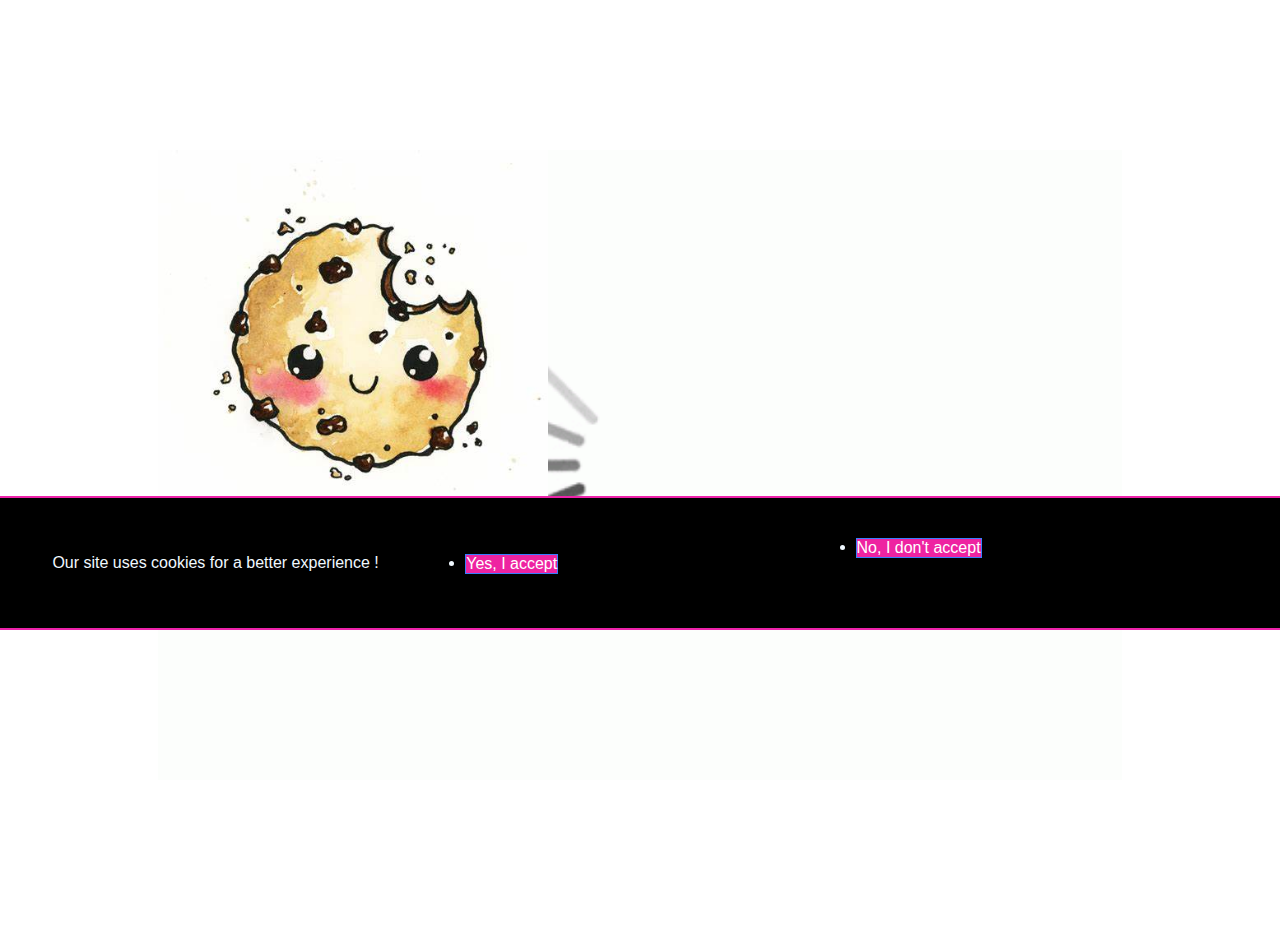
<file: index.html>
<!DOCTYPE html>
<html lang="en">
<head>

    <link rel="stylesheet" href="cookies.css">
</head>
<body>
<header>
    <div class="img.cookies">
    <img src="th.jpeg" alt="cookies" width="390px">
    </div>
</header>
<div class="baniere">
    <div class="texte-baniere">
    <p>Our site uses cookies for a better experience !</p>
</div>
<div class="button-baniere">
<ul>
    <li>
<a href="home.html">Yes, I accept</a>
</li>
</div>
<div class="button-baniere">
<li>
<a href="#">No, I don't accept</a>
    </li>
</ul>
</div>
</body>
<footer>
   
</footer>
</html>
</file>
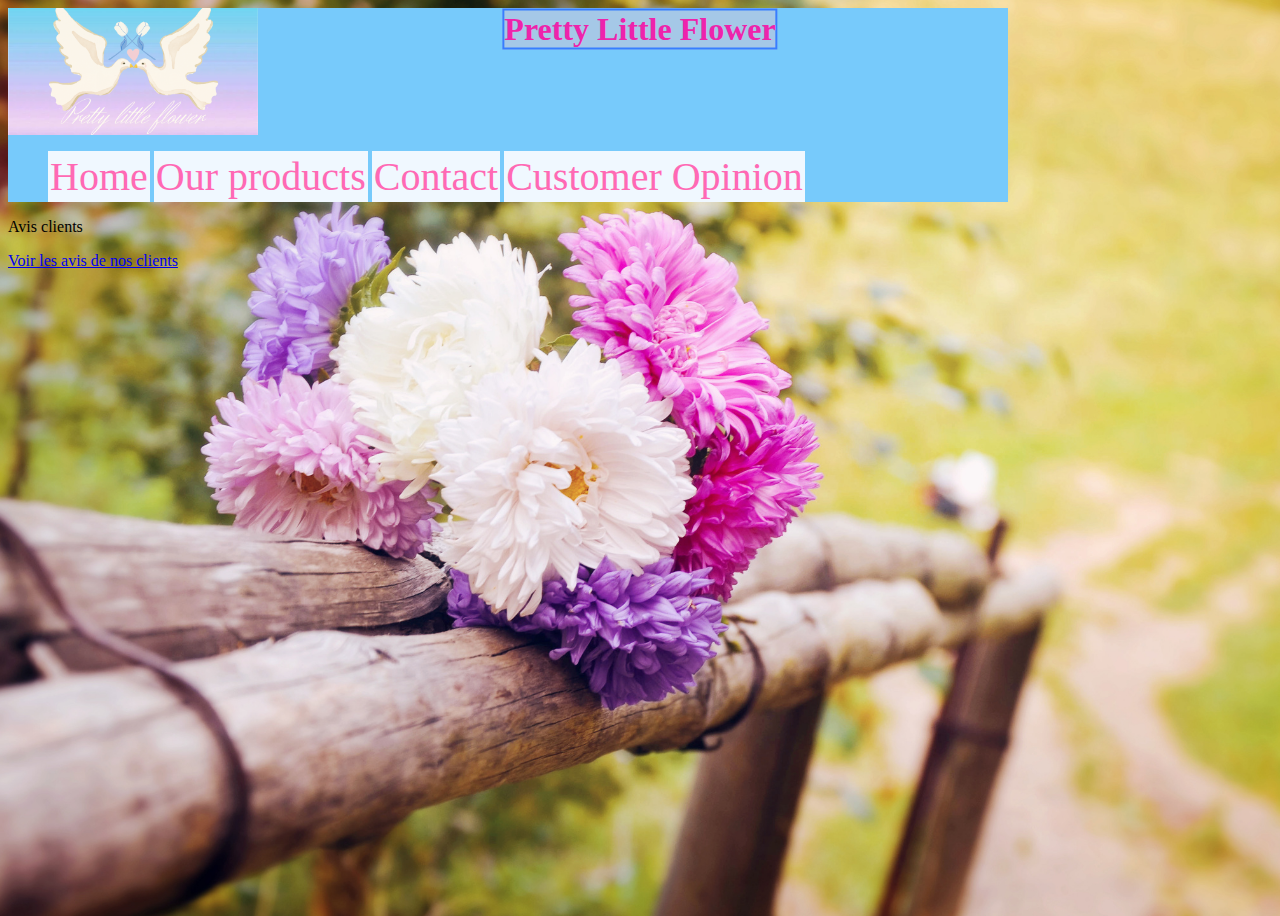
<file: Avis client.html>
<html>
    <head>
        <meta http-equiv="X-UA-Compatible" content="IE=edge">
        <meta name="viewport" content="width=device-width, initial-scale=1.0">
        <title>Document</title>
    <link rel="stylesheet" href="style.css">
    <link rel="stylesheet" href="actu.css">
    

    </head>
    <header>
        <h1>Pretty little flower</h1>
    <img src="logo.png" alt="logo" width="250px">
    <nav class="menu-nav">
        <ul>
            <li class="btn">
                <a href="home.html">
                Home
                </a>
            </li>
            <li class="btn">
                <a href="actuality.html">
                Our products
                </a>
            </li>
            <li class="btn">
                <a href="Contact.html">
                Contact
                </a>
            </li>
            <li class="btn">
                <a href="#">
                Customer Opinion
                </a>
            </li>
        </ul>
    </nav>
</header>   
<body>
    

<div class="footer-block__section">
    <div class="footer-title">Avis clients</div>
    <p><a class="footer-link" href="pageclient.html" title="Voir les avis de nos clients" target="_parent">Voir les avis de nos clients</a></p>

    <div class="footer-block-feedback__feedback" id="feedback">
            <div class="trustpilot-block">
                <div class="trustpilot-widget" data-locale="fr" data-template-id="53aa8807dec7e10d38f59f32" data-businessunit-id="47ff62d10000640005024105" data-style-height="255px" data-style-width="100%" data-theme="light" style="position: relative;"><iframe title="Customer reviews powered by Trustpilot" loading="auto" src="https://widget.trustpilot.com/trustboxes/53aa8807dec7e10d38f59f32/index.html?templateId=53aa8807dec7e10d38f59f32&amp;businessunitId=47ff62d10000640005024105#locale=fr&amp;styleHeight=255px&amp;styleWidth=100%25&amp;theme=light" style="position: relative; height: 255px; width: 100%; border-style: none; display: block; overflow: hidden;"></iframe></div>
            </div>
    </div>
</div>    
    
</body>
</html>
</file>
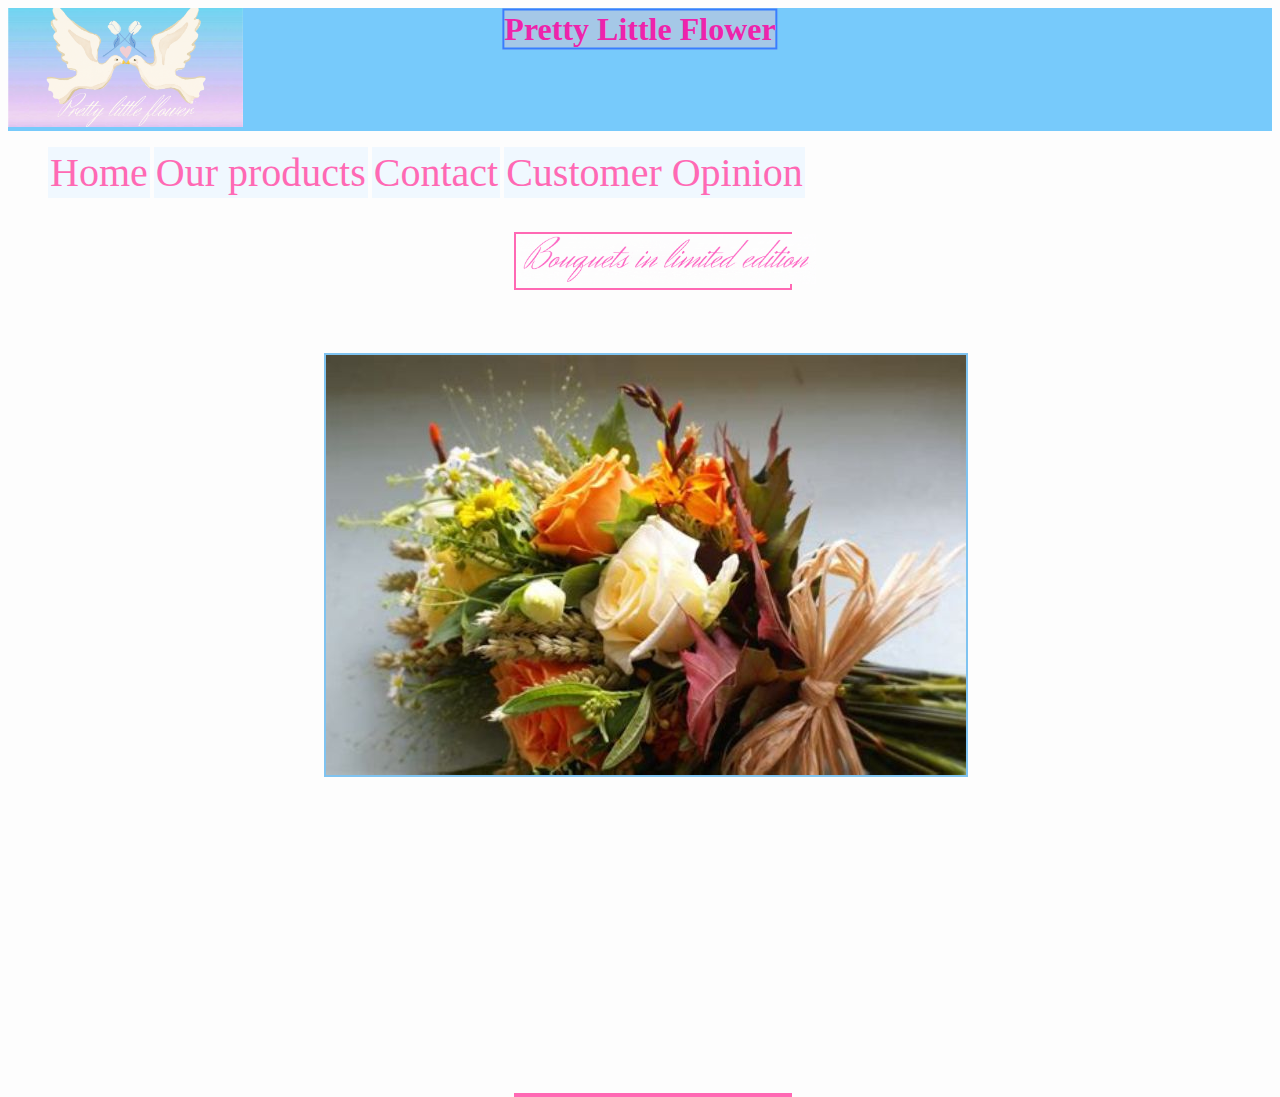
<file: home.html>
<!DOCTYPE html>
<html lang="en">
<head>
    <meta charset="UTF-8">
    <meta http-equiv="X-UA-Compatible" content="IE=edge">
    <meta name="viewport" content="width=device-width, initial-scale=1.0">
    <title>Document</title>
<link rel="stylesheet" href="style.css">
<link rel="stylesheet" href="photo.css">
</head>
<header>
    <h1>Pretty little flower</h1>
<img src="logo.png" 
width="235px">
</header>
</div>
<nav class="menu-nav">
    <ul>
        <li class="btn">
            <a href="#">
            Home
            </a>
        </li>
        <li class="btn">
            <a href="actuality.html">
            Our products
            </a>
        </li>
        <li class="btn">
            <a href="Contact.html">
            Contact
            </a>
        </li>
        <li class="btn">
            <a href="Avis client.html">
            Customer Opinion
            </a>
        </li>
    </ul>
</nav>
</header>
<body>
    <br>
    <div class="texte1">
    <img src="Phrase 1.gif" width="300px">
</div>
</body>
<footer>
<div id="slide">
    <div class="mesImages">
        <img src="img1/1bouquet.jpg">
        <img src="img1/2bouquet.jpg">
        <img src="img1/3bouquet.jpg">
        <img src="img1/4bouquet.jpg">
        <img src="img1/5bouquet.jpg">
    </div>  
</div>
</footer>
<div class="texte1">

    <footer></footer>
</html>
</file>
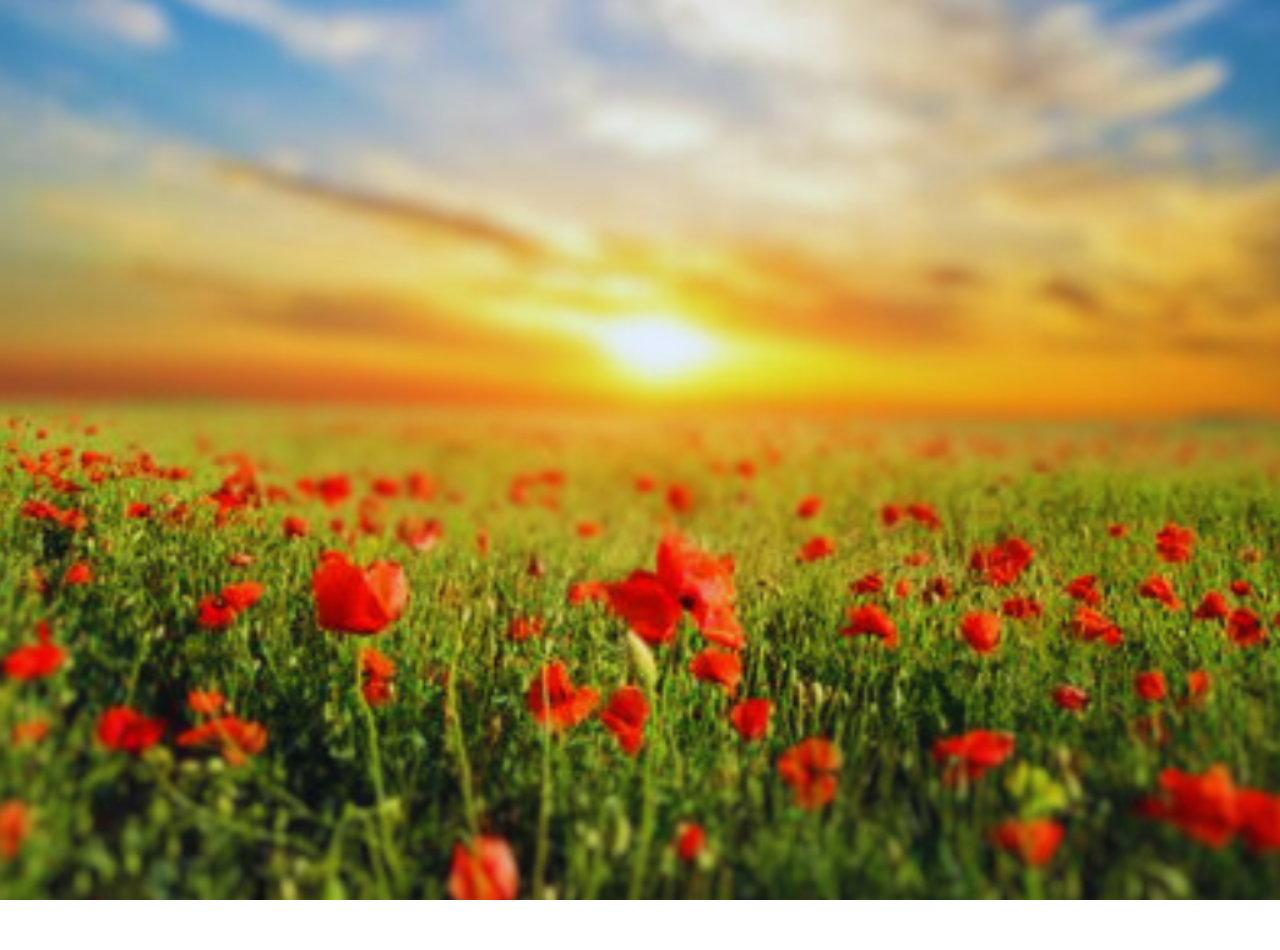
<file: pageclient.html>
<!DOCTYPE html>
<html lang="en">
<head>
    <meta charset="UTF-8">
    <meta http-equiv="X-UA-Compatible" content="IE=edge">
    <meta name="viewport" content="width=device-width, initial-scale=1.0">
    <title>Document</title>
    <link rel="stylesheet" href="client.css">
    <link rel="stylesheet" href="fond.css">
</head>
<body>
</body>
</html>
</file>
<file: cookies.css>
header{
	margin: 150px;
}
.baniere{
    border: solid 2px rgb(238, 35, 171);
    background-color: rgb(0, 0, 0);
    position: fixed;
    bottom: 30%;
    left: -1%;
    width: 100%;
    color: aliceblue;
    display: flex;
    justify-content: space-around;
    padding: 40px;
    position: fixed;
    font-family: 'Lucida Sans', 'Lucida Sans Regular', 'Lucida Grande', 'Lucida Sans Unicode', Geneva, Verdana, sans-serif;
}
.text-baniere p{
    font-size: large;
}
.button-baniere{
    padding: 15 px;
    display: inline-block;
    width: 30%;
}
.button-baniere a{
    border:solid 1px rgb(56, 126, 255);
    padding: 3 px;
    background: rgb(238, 35, 161);
    border-radius: 7  px;
    color: white;
    text-decoration: none;
    position: absolute;
}
nav.menu-nav ul li{
    list-style-type: none;
    border: solid 1px rgb(64, 176, 240);
    background-color: aliceblue;
    color: rgb(238, 35, 171);
    padding: 2px;
    display: inline-block;
    text-align: initial;
    font-size: 40px;

}
.button-baniere:hover a{
    color:black;
    background-color: white;

}
header{
    background-image: url(img1/loading.gif);
    height: 70vh;
    background-size: cover;
    background-position: right;
    
}
</file>
<file: style.css>
h1{
    text-align: initial;
    text-transform: capitalize;
    border: 2px solid rgb(56, 126, 255);
    color: rgb(238, 35, 171);
    background-color: rgb(165, 200, 231);
    position: absolute;
    left: 50%;
    transform: translate(-50%,-50%);    
}

nav.menu-nav ul li{
    list-style-type: none;
    border: solid 1px rgb(64, 176, 240),red;
    background-color: aliceblue;
    color: rgb(238, 35, 171);
    padding: 2px;
    display: inline-block;
    text-align: initial;
    font-size: 40px;
}

nav.menu-nav ul li.btn a{
    color: hotpink;
    text-decoration: none;
}

nav.menu-nav ul li.btn:hover a{
    color: rgb(127, 195, 240);
    background-color: hotpink;
    transition: 0.3s all;
}

header{
    background-color: rgb(119, 202, 251);
    
   
}
div#content div{
    width: 400px;
    height: 400px;
    object-fit: cover;
    display: inline-block;
    width: 49%;
    margin: 15px;
}

div#content div.leftbox{
    background-color: skyblue;
    display: inline-block;
}
.image1 {
    background-color: aqua;
    width: 49%;
}
.image4 {
    background-color: blue;
    width: 49%
}
.image3 {
    background-color: blueviolet;
    width: 49%;
}
.image2 {
    background-color: yellow;
    width: 49%;
    position: relative ;
    top: 100px;
    left: 25%;
    right: 0%;
}
iframe{
    margin: 23%;
    margin-top: 5%;
}
</file>
<file: actu.css>
body{
    background-image: url(img1/20180328210415-44cde776.jpeg);
    height: 100vh;
    background-size: cover;
    background-position: center;
    width: 1000px;
}
footer{
    color: red
}
</file>
<file: photo.css>
#slide {
    width: 640px;
    overflow: auto;
    border: 2px solid rgb(127, 195, 240);
    display: flex; 
    margin: 25%;
    margin-top: 5%;
}
body{ 
    justify-content: center;
    align-items: center;
    height: 100vh;
    background-color: rgb(253, 253, 253);
}
.mesImages {
    display: flex; 
    animation-duration: 15s ;
    animation-name: mesImages;
    animation-iteration-count: infinite;
    position: relative;
}

@keyframes mesImages {
    0%{
        transform: translateX(0);

    }
    20%{
        transform: translateX(-640px);
    }
    40%{
        transform: translateX(-1280px);
    }
    60%{
        transform: translateX(-1920px);
    }
    80%{
        transform: translateX(-2560px);
    }
    100%{
        transform: translateX(0);
    }
}
.texte1 {
    border: 2px solid hotpink;
    margin-left: 40%;
    margin-right: 38%;
}
image{
    align-items: center;
}
footer{
    margin-top: 0%;
}
</file>
<file: client.css>
body{
    background-image: url(img1/spring-4351.gif);
    width: 100%;
    height: 100vh;
    margin: 0;
    padding: 0;
    background-repeat: no-repeat;
    background-size: cover;
    background-position: center;
    background-attachment: fixed;
}
.div__next{
    color: blue;
}
h1{
    text-align: initial;
    text-transform: capitalize;
    border: 2px solid rgb(238, 35, 171);
    color: rgb(238, 35, 171);
    background-color: rgb(165, 200, 231);
    position: absolute;
    left: 50%;
    transform: translate(-50%,-50%);    
    margin-top: 50px;
}
p{
    color: hotpink;
    background-color: rgb(255, 255, 255,0.9)/*blanc transparant*/;
}
</file>
<file: fond.css>
body{
    background-image: url(Design\ sans\ titre.png);
    width: 100%;
    height: 100vh;
    margin: 0;
    padding: 0;
    background-repeat: no-repeat;
    background-size: cover;
    background-position: center;
    background-attachment: fixed;
    margin-top: 50px;
}
</file>
